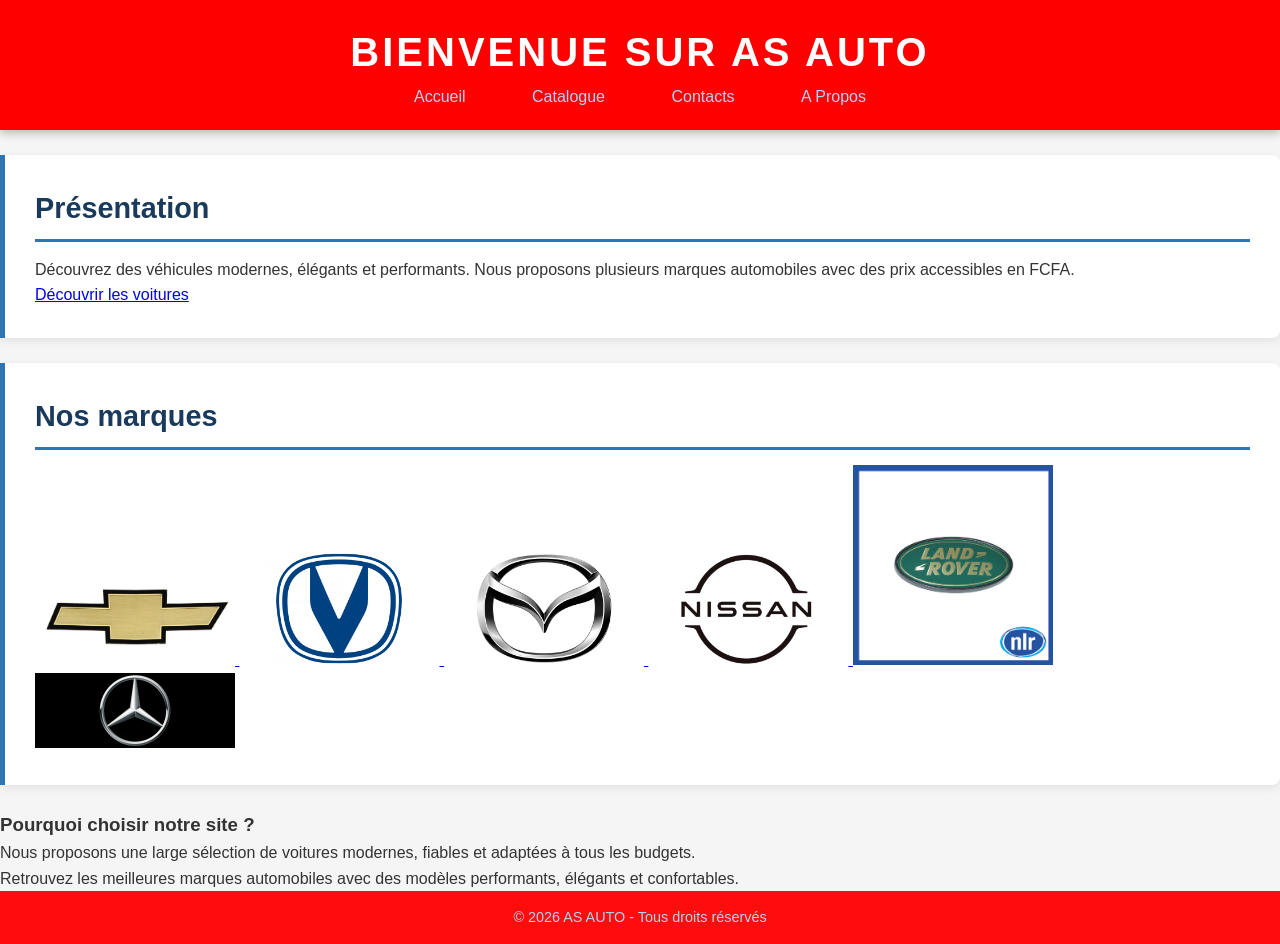
<file: index.html>
<!DOCTYPE html>
<html lang="fr">

<head>
    <meta charset="UTF-8">
    <meta name="viewport" content="width=device-width, initial-scale=1.0">
    <title>AS AUTO</title>
    <link rel="stylesheet" href="Style2.css">
    <script src="index.js"></script>
</head>

<body>

    
        <header>
        <h1>Bienvenue sur AS AUTO</h1>


        <div class="header-container">

           

            <nav class="navbar">
                <a href="index.html">Accueil</a>
                <a href="Catalogue.html">Catalogue</a>
                <a href="Contact.html">Contacts</a>
                <a href="Apropos.html">A Propos </a>
            </nav>

        </div>

    </header>


    <!-- HERO -->
    <section class="hero">

        <div class="hero-content">

            <h2>Présentation</h2>

            <p>
                Découvrez des véhicules modernes, élégants et performants.
                Nous proposons plusieurs marques automobiles avec des prix accessibles en FCFA.
            </p>

            <a href="voitures.html" class="btn">
                Découvrir les voitures
            </a>

        </div>

    </section>


    <!-- MARQUES -->
    <section class="marques">

       <h2>Nos marques</h2>

<div class="Logos">

  <a href="Catalogue.html#chevrolet">
    <img src="1985-1988-Chevrolet-Pickup-TruckBlazerSuburban-Grille-Emblem-Bowtie.jpg.webp" width="200">
  </a>

  <a href="Catalogue.html#changan">
    <img src="Changan-Logo-700x394.png" width="200">
  </a>

  <a href="Catalogue.html#mazda">
    <img src="Mazda-Logo-700x394.png" width="200">
  </a>

  <a href="Catalogue.html#nissan">
    <img src="Nissan-Logo-700x394.png" width="200">
  </a>

  <a href="Catalogue.html#landrover">
    <img src="DAH100680LR_64f6b38f-0259-4cc9-8097-83a85673b384.png" width="200">
  </a>

  <a href="Catalogue.html#mercedes">
    <img src="mediasecure-getphoto.webp" width="200">
  </a>

</div>

</div>

    </section>



   <h3>Pourquoi choisir notre site ?</h3>
<p>Nous proposons une large sélection de voitures modernes, fiables et adaptées à tous les budgets.</p>
<p>Retrouvez les meilleures marques automobiles avec des modèles performants, élégants et confortables.</p>

    <!-- FOOTER -->
    <footer>

        <p>© 2026 AS AUTO - Tous droits réservés</p>

    </footer>

</body>

</html>
</file>
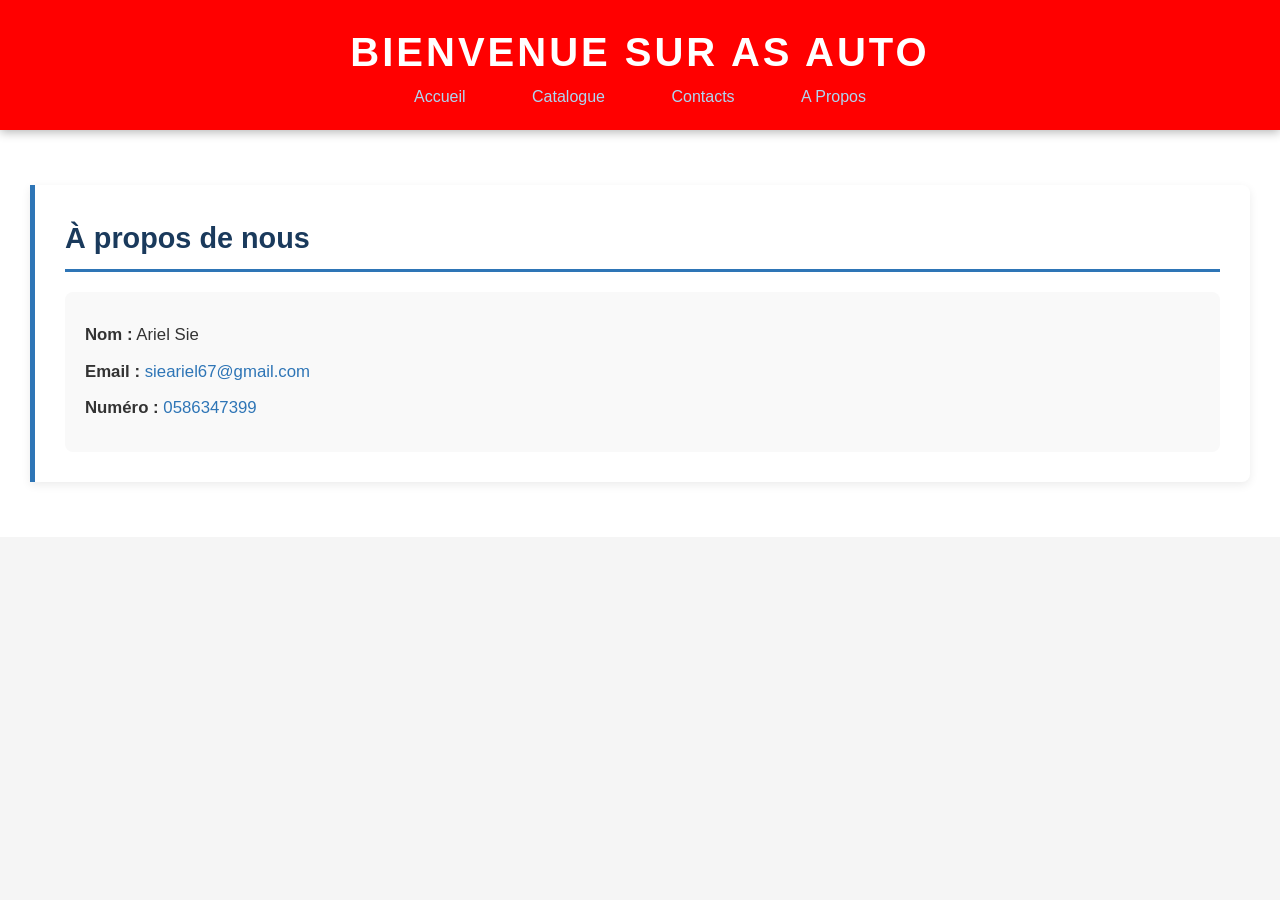
<file: Apropos.html>
﻿<!DOCTYPE html>
<html lang="fr">

<head>
    <meta charset="UTF-8">
    <meta name="viewport" content="width=device-width, initial-scale=1.0">
    <title>AS AUTO</title>

    <link rel="stylesheet" href="Style2.css">
    <script src="index.js" defer></script>
</head>

<body>

    <!-- ================= HEADER ================= -->
    <header>
        <h1>Bienvenue sur AS AUTO</h1>

       <nav class="navbar">
                <a href="index.html">Accueil</a>
                <a href="Catalogue.html">Catalogue</a>
                <a href="Contact.html">Contacts</a>
                <a href="Apropos.html">A Propos </a>
            </nav>
    </header>

    <main>
        <section class="contact-info">
            <h2>À propos de nous</h2>
            <div class="info-details">
                <p><strong>Nom :</strong> Ariel Sie</p>
                <p><strong>Email :</strong> <a href="mailto:sieariel67@gmail.com">sieariel67@gmail.com</a></p>
                <p><strong>Numéro :</strong> <a href="tel:0586347399">0586347399</a></p>
            </div>
        </section>
</main>

</body>

</html>
</file>
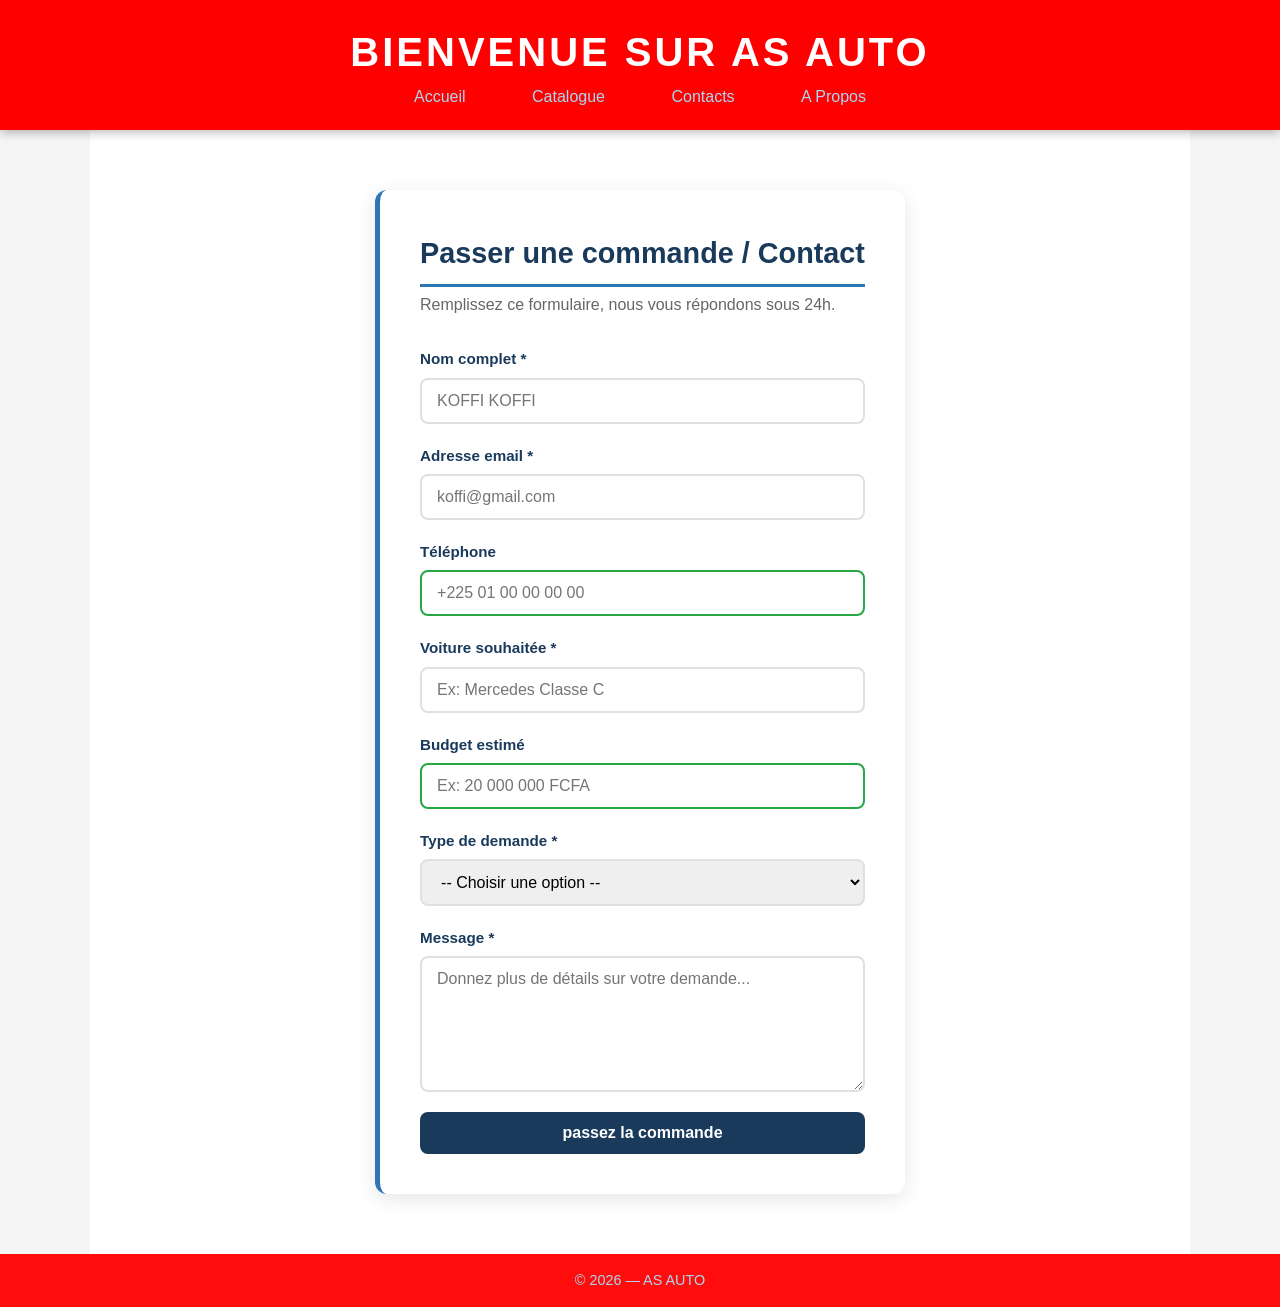
<file: Contact.html>
<!DOCTYPE html>
<html lang="fr">

<head>
    <meta charset="UTF-8">
    <meta name="viewport" content="width=device-width, initial-scale=1.0">
    <title>Ariel sie auto</title>
    <link rel="stylesheet" href="Style2.css">
    <script src="index.js"></script>
</head>

<body>

   <header>
    <h1>Bienvenue sur AS AUTO</h1>
    <nav class="navbar">
                <a href="index.html">Accueil</a>
                <a href="Catalogue.html">Catalogue</a>
                <a href="Contact.html">Contacts</a>
                <a href="Apropos.html">A Propos </a>
            </nav>
</header>

<main class="container">

<section class="form-section">
    <h2>Passer une commande / Contact</h2>
    <p>Remplissez ce formulaire, nous vous répondons sous 24h.</p>

    <form class="form-contact" action="https://formspree.io/f/mzdnvwpv" method="post">

        <div class="champ">
            <label for="nom">Nom complet *</label>
            <input type="text" id="nom" name="nom" placeholder="KOFFI KOFFI" required minlength="2">
        </div>

        <div class="champ">
            <label for="email">Adresse email *</label>
            <input type="email" id="email" name="email" placeholder="koffi@gmail.com" required>
        </div>

        <div class="champ">
            <label for="tel">Téléphone</label>
            <input type="tel" id="tel" name="tel" placeholder="+225 01 00 00 00 00">
        </div>

        <!-- 🚗 Nouveau champ important -->
        <div class="champ">
            <label for="voiture">Voiture souhaitée *</label>
            <input type="text" id="voiture" name="voiture" placeholder="Ex: Mercedes Classe C" required>
        </div>

        <div class="champ">
            <label for="budget">Budget estimé</label>
            <input type="text" id="budget" name="budget" placeholder="Ex: 20 000 000 FCFA">
        </div>

        <div class="champ">
            <label for="sujet">Type de demande *</label>
            <select id="sujet" name="sujet" required>
                <option value="">-- Choisir une option --</option>
                <option value="achat">Achat de voiture</option>
                <option value="info">Demande d'information</option>
                <option value="support">Support technique</option>
                <option value="partenariat">Partenariat</option>
                <option value="autre">Autre</option>
            </select>
        </div>

        <div class="champ">
            <label for="message">Message *</label>
            <textarea id="message" name="message" rows="6"
                placeholder="Donnez plus de détails sur votre demande..." required></textarea>
        </div>


        <div id="confirmationMessage" class="confirmation-message" aria-live="polite"></div>

        <button type="submit" class="btn-envoyer">
            passez la commande
        </button>

    </form>
</section>

</main>

<footer>
    <p>&copy; 2026 — AS AUTO</p>
</footer>
</body>
</html>
</file>
<file: Style2.css>
/* ===== RESET CSS — Supprime les marges par défaut du navigateur ===== */ 
* { 
margin: 0; 
padding: 0; 
box-sizing: border-box; /* Inclut padding et bordure dans la largeur */ 
} 
 
/* ===== STYLE GLOBAL DU DOCUMENT ===== */ 
body { 
font-family: 'Arial', sans-serif; /* Police principale */ 
font-size: 16px; 
line-height: 1.6; /* Interligne agréable à lire */ 
color: #333333; /* Texte gris foncé (meilleur que noir pur) */ 
background-color: #f5f5f5; 
} 
 
/* ===== EN-TÊTE ===== */ 
header { 
background-color: #1A3A5C; 
color: white; 
padding: 20px; 
text-align: center; 
} 
 
header h1 { 
font-size: 2.5em; letter-spacing: 3px;  
text-transform: uppercase; 
} 
 
/* ===== NAVIGATION ===== */ 
nav a { 
color: #AED6F1; 
text-decoration: none; /* Retire le soulignement des liens */ 
font-weight: bold; 
margin: 0 15px; 
} 
 
nav a:hover { 
color: white; 
text-decoration: underline; /* Soulignement au survol */ 
} 
 
/* ===== CONTENU ===== */ 
main { 
background-color: white; 
padding: 30px; 
} 
 
h2 { 
color: #1A3A5C; 
font-size: 1.8em; 
border-bottom: 3px solid #2E75B6; /* Barre bleue sous le titre */ 
padding-bottom: 8px; 
margin-bottom: 15px; 
} 
 
/* ===== PIED DE PAGE ===== */ 
footer { 
background-color: #ff0c0c; 
color: #AED6F1; 
text-align: center; 
padding: 15px; 
font-size: 0.9em; 
}/* ===== CONTENEUR CENTRÉ ===== */ 
.container { 
max-width: 1100px;margin: 0 auto; /* Centre horizontalement */  
padding: 0 20px; /* Petite marge intérieure sur les côtés */ 
} 
 
/* ===== SECTIONS ===== */ 
section { 
background-color: white; 
margin: 25px 0; 
padding: 30px; 
border-left: 5px solid #2E75B6; /* Barre colorée à gauche */ 
border-radius: 0 8px 8px 0; /* Arrondi côté droit seulement */ 
box-shadow: 0 3px 10px rgba(0, 0, 0, 0.08); 
} 
 
/* ===== CARTE (CARD) ===== */ 
.carte { 
width: 280px; 
padding: 25px; 
background-color: white; 
border: 1px solid #e0e0e0; 
border-radius: 12px; 
box-shadow: 0 4px 15px rgba(0, 0, 0, 0.1); 
margin: 20px; 
} 
 
.carte img { 
width: 100%; 
height: 180px; 
object-fit: cover; /* Recadre l'image sans la déformer */ 
border-radius: 8px; 
margin-bottom: 15px; 
} 
 
/* ===== ASIDE ===== */ 
aside { 
background-color: #EBF3FA; 
border: 1px dashed #2E75B6; 
border-radius: 8px; 
padding: 20px; 
margin: 20px 0; 
} /* ===== EN-TÊTE STICKY ===== */ 
header { 
background-color: #ff0000; 
position: sticky; /* Colle au sommet de la page au scroll */ 
top: 0; /* Position : collé tout en haut */ 
z-index: 1000; /* Passe devant tous les autres éléments */ 
box-shadow: 0 2px 10px rgba(0,0,0,0.3); 
} 
 
/* Flex : logo à gauche, nav à droite */ 
header .container { 
display: flex; 
justify-content: space-between; /* Espace entre logo et nav */align-items: center; /* Alignement vertical centré */  
padding: 0 20px; 
height: 65px; 
} 
 


 
/* ===== LIENS ===== */ 
.navbar a { 
color: #AED6F1; 
text-decoration: none; 
padding: 8px 16px; 
border-radius: 20px; 
transition: all 0.3s ease; /* Animation fluide sur toutes les propriétés 
*/ 
font-weight: 500; 
} 
 
.navbar a:hover { 
background-color: rgba(255,255,255,0.15); 
color: white; 
transform: translateY(-2px); /* Monte légèrement au survol */ 
} 
 
/* Lien de la page active */ 
.navbar a.actif { 
background-color: #2E75B6; 
color: white; 
} 
 
/* Bouton spécial dans la navbar */ 
.navbar .btn-nav { 
background-color: #E8A020; 
color: white; 
font-weight: bold; 
margin-left: 10px; 
} 
 
.navbar .btn-nav:hover {background-color: #C55A11;  

transform: translateY(-2px); 
}.container {
  display: grid;
  grid-template-columns: repeat(auto-fit, minmax(220px, 1fr));
  gap: 20px;
  padding: 20px;
}

.carte {
  background: white;
  border-radius: 10px;
  overflow: hidden;
  box-shadow: 0 0 10px rgba(0,0,0,0.1);
  text-align: center;
}

.carte img {
  width: 100%;
  height: 160px;
  object-fit: cover;
}

.carte h3 {
  margin: 10px 0 5px;
}

.prix {
  color: green;
  font-weight: bold;
  margin-bottom: 10px;
}.container{
    display: flex;
    gap: 20px;
    overflow-x: auto;
    padding: 20px;
}

.carte{
    min-width: 250px;
    border: 1px solid #ccc;
    border-radius: 10px;
    text-align: center;
    padding: 10px;
    background-color: white;
}

.carte img{
    width: 100%;
    height: 180px;
    object-fit: cover;
    border-radius: 10px;
}.form-section { 
max-width: 650px; 
margin: 40px auto;padding: 40px;  
background: white; 
border-radius: 12px; 
box-shadow: 0 5px 20px rgba(0,0,0,0.1); 
} 
 
.form-section h2 { 
margin-bottom: 5px; 
} 
 
.form-section > p { 
color: #666; 
margin-bottom: 30px; 
} 
 
/* Chaque groupe label + input */ 
.champ { 
display: flex; 
flex-direction: column; /* Label au-dessus, champ en dessous */ 
margin-bottom: 20px; 
} 
 
.champ label { 
font-weight: bold; 
color: #1A3A5C; 
margin-bottom: 6px; 
font-size: 0.95em; 
} 
 
/* Style commun à tous les champs */ 
.champ input, 
.champ select, 
.champ textarea { 
padding: 12px 15px; 
border: 2px solid #e0e0e0; 
border-radius: 8px; 
font-size: 1em; 
font-family: Arial, sans-serif; 
transition: border-color 0.3s ease, box-shadow 0.3s ease; 
outline: none; /* Retire le contour bleu du navigateur */ 
} 
 
/* Champ actif (focus) */ 
.champ input:focus,.champ select:focus,  
.champ textarea:focus { 
border-color: #2E75B6; 
box-shadow: 0 0 0 3px rgba(46,117,182,0.15); 
}

.form-section button {
    background-color: #1A3A5C;
    color: white;
    border: none;
    padding: 12px 24px;
    border-radius: 8px;
    cursor: pointer;
    font-size: 1rem;
    transition: background-color 0.3s ease;
}

.form-section button:hover {
    background-color: #2E75B6;
}

.confirmation-message {
    margin-top: 15px;
    color: #1A3A5C;
    font-weight: bold;
}


/* ===== MODAL IMAGE ZOOM ===== */
.carte img {
    cursor: pointer;
    transition: transform 0.3s ease;
}

.carte img:hover {
    transform: scale(1.02);
}

.modal-img-overlay {
    position: fixed;
    inset: 0;
    display: none;
    align-items: center;
    justify-content: center;
    background: rgba(0, 0, 0, 0.85);
    z-index: 2000;
    padding: 20px;
}

.modal-img-overlay.open {
    display: flex;
}

.modal-img {
    max-width: 90%;
    max-height: 85%;
    border-radius: 12px;
    box-shadow: 0 10px 40px rgba(0, 0, 0, 0.5);
}

.modal-close {
    position: absolute;
    top: 20px;
    right: 20px;
    color: white;
    font-size: 2.5rem;
    cursor: pointer;
    user-select: none;
}

.modal-caption {
    margin-top: 16px;
    color: #ffffff;
    font-size: 1.1rem;
    text-align: center;
    max-width: 90%;
}

/* ===== SECTION CONTACT INFO ===== */
.contact-info {
    background-color: white;
    margin: 25px 0;
    padding: 30px;
    border-left: 5px solid #2E75B6;
    border-radius: 0 8px 8px 0;
    box-shadow: 0 3px 10px rgba(0, 0, 0, 0.08);
}

.info-details {
    margin-top: 20px;
    padding: 20px;
    background-color: #f9f9f9;
    border-radius: 8px;
}

.info-details p {
    margin: 10px 0;
    font-size: 1.05em;
}

.info-details a {
    color: #2E75B6;
    text-decoration: none;
    transition: color 0.3s ease;
}

.info-details a:hover {
    color: #1A3A5C;
    text-decoration: underline;
}

 
 
/* Validation visuelle HTML5 */ 
.champ input:valid { border-color: #28a745; } 
.champ input:invalid:not(:placeholder-shown) { border-color: #dc3545; } 
 
/* Checkbox + son label alignés */ 
.champ-checkbox { 
display: flex; 
align-items: center; 
gap: 10px; 
margin-bottom: 25px; 
} 
 
.champ-checkbox input { width: 18px; height: 18px; cursor: pointer; } 
 
/* Bouton d'envoi */ 
.btn-envoyer { 
width: 100%; 
padding: 15px; 
background-color: #1A3A5C; 
color: white; 
border: none; /* Retire la bordure par défaut des boutons */ 
border-radius: 8px; 
font-size: 1.1em; 
font-weight: bold; 
cursor: pointer; 
transition: background-color 0.3s ease, transform 0.2s ease; 
} 
 
.btn-envoyer:hover { 
background-color: #2E75B6; 
transform: translateY(-2px); 
}
</file>
